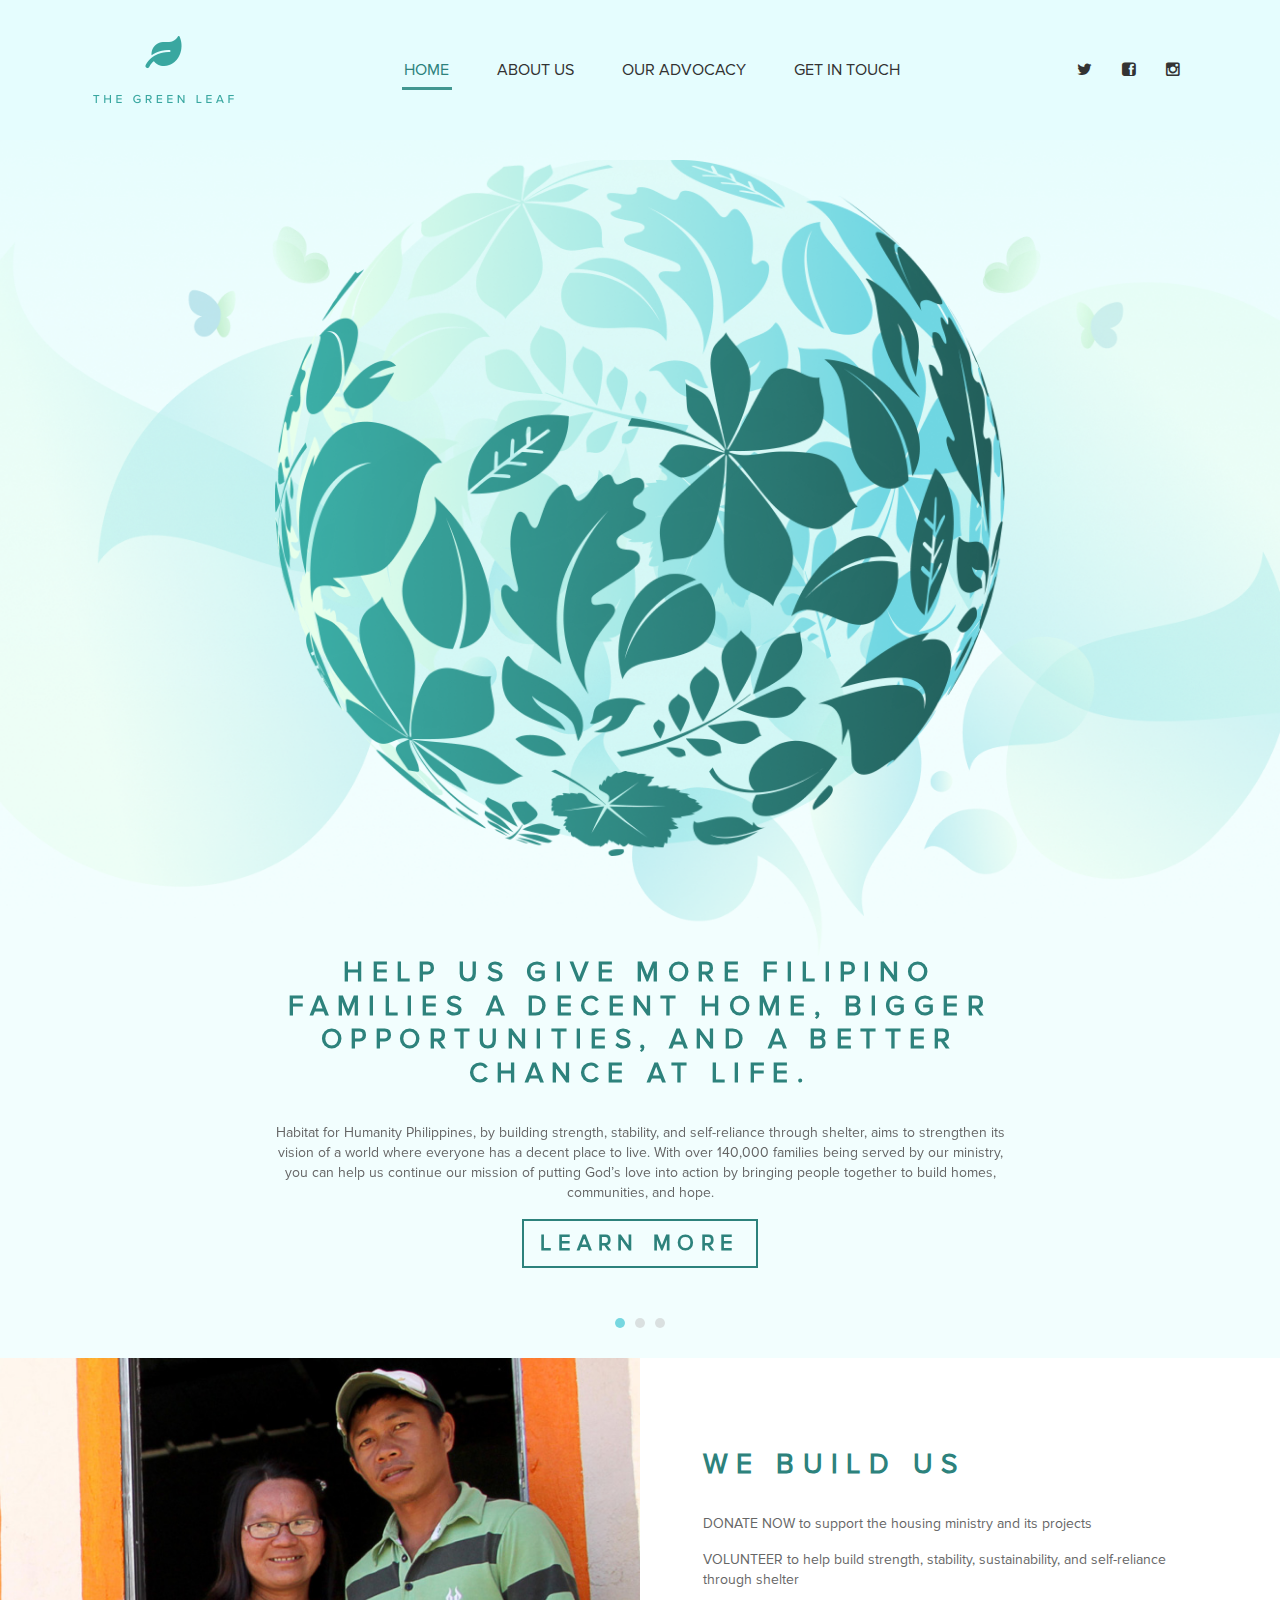
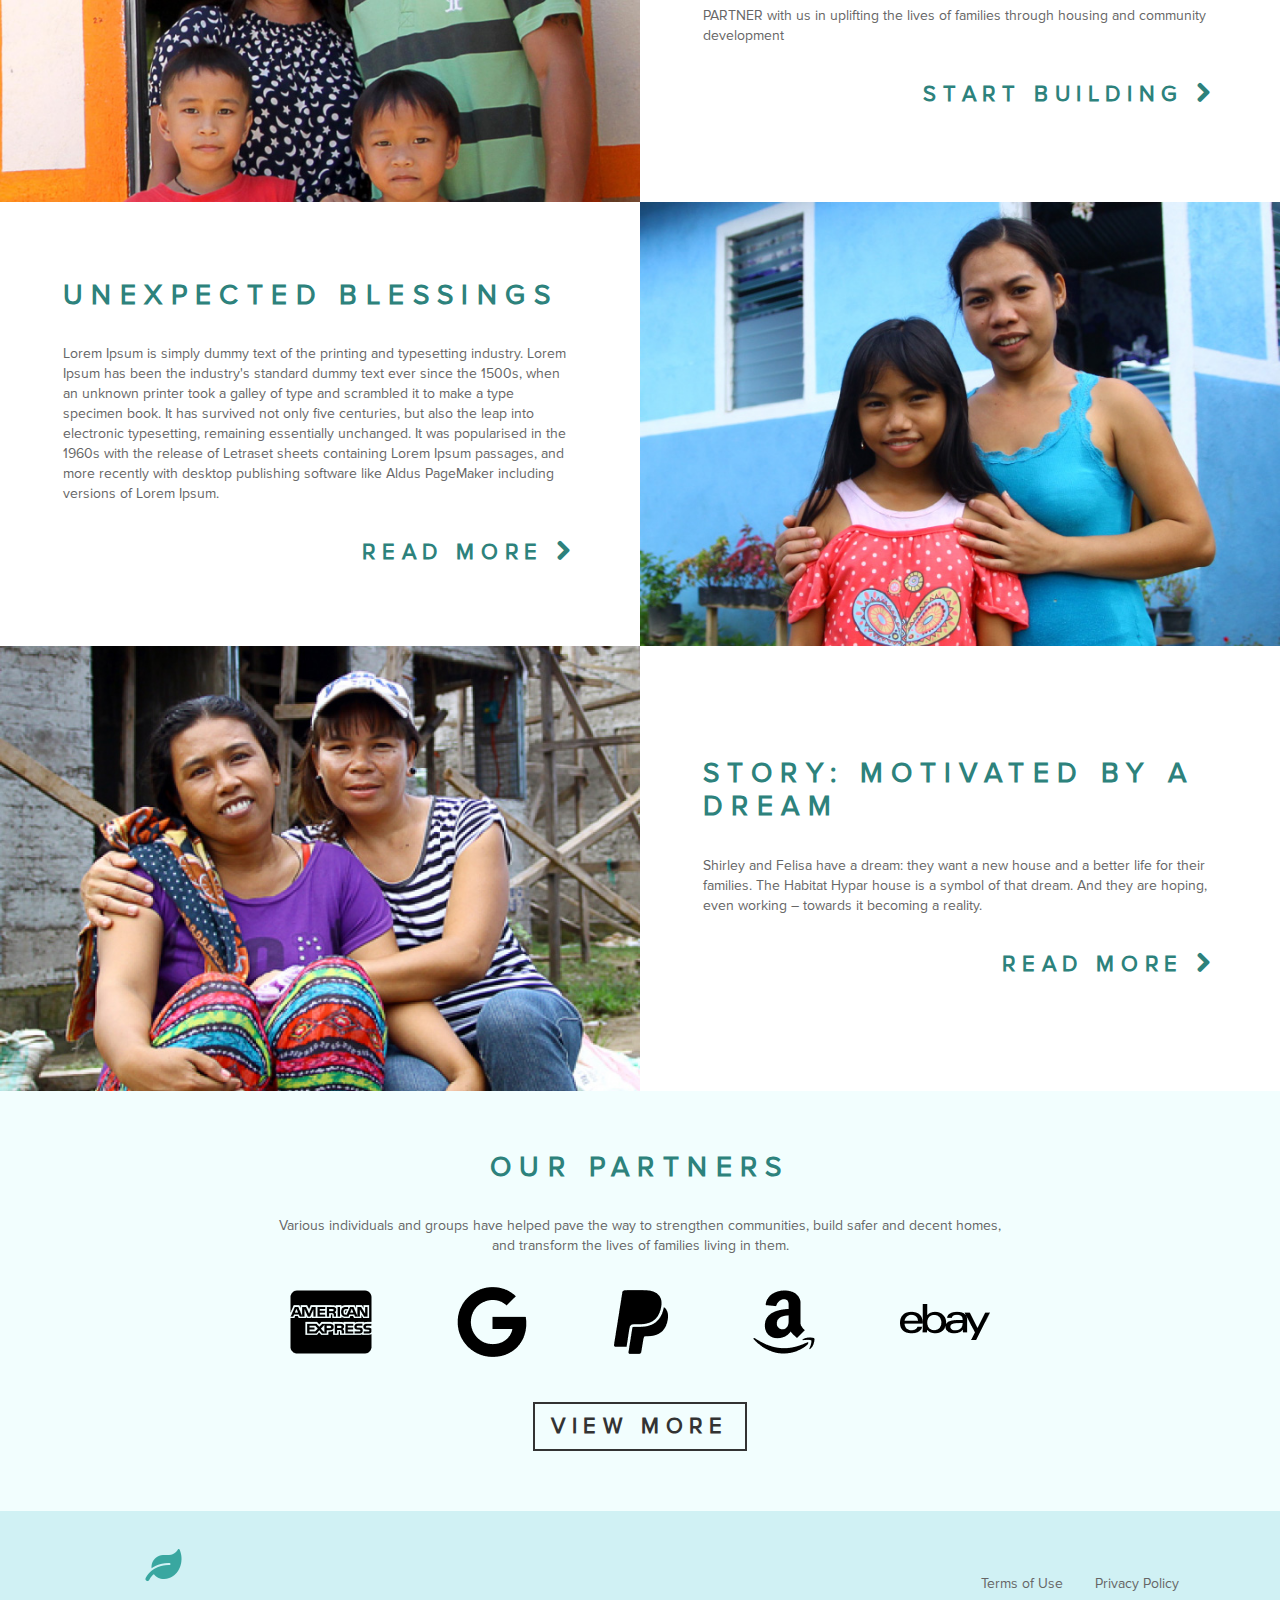
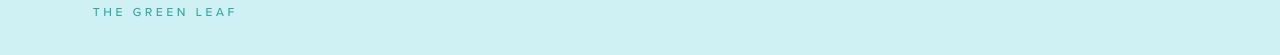
<file: index.html>
<!DOCTYPE html>
<html lang="en">

<head>
  <meta charset="utf-8">
  <meta name="viewport" content="width=device-width, initial-scale=1, shrink-to-fit=no">
  <meta name="description" content="">
  <meta name="author" content="">
  <title>THE GREEN LEAF</title>

  <link href="css/bootstrap.min.css" rel="stylesheet">
  <link href="css/font-awesome.min.css" rel="stylesheet">
  <link href="css/styles.css" rel="stylesheet">
</head>
<body class="home">

  <header>
    <nav class="navbar navbar-expand-lg navbar-light">
      <div class="container">
        <a class="navbar-brand" href="index.html"><img class="logo" src="img/logo.png"></a>
        <div class="social-links order-lg-3">
          <ul>
            <li><a href="#"><i class="fa fa-twitter"></i></a></li>
            <li><a href="#"><i class="fa fa-facebook-square"></i></a></li>
            <li><a href="#"><i class="fa fa-instagram"></i></a></li>
          </ul>
        </div>        
        <button class="navbar-toggler" type="button" data-toggle="collapse" data-target="#navbarResponsive" aria-controls="navbarResponsive" aria-expanded="false" aria-label="Toggle navigation">
          <span class="navbar-toggler-icon"></span>
        </button>
        <div class="collapse navbar-collapse" id="navbarResponsive">
          <ul class="navbar-nav m-auto">
            <li class="nav-item active">
              <a class="nav-link" href="index.html">Home</a>
            </li>
            <li class="nav-item">
              <a class="nav-link" href="about-us.html">About us</a>
            </li>
            <li class="nav-item">
              <a class="nav-link" href="#">Our advocacy</a>
            </li>
            <li class="nav-item">
              <a class="nav-link" href="#">Get in touch</a>
            </li>
          </ul>
        </div>
      </div>
    </nav>
  </header>

  <section id="banner">
    <div class="container">
      <div class="row align-items-center">
        <div class="col-lg-8 offset-xl-2 offset-lg-2 col-8 offset-2">      
          <img class="img-fluid" src="img/banner-img.png" alt="Banner Content">
        </div>
      </div>
    </div>
  </section>

  <section id="banner-content">
    <div class="container">
      <div class="row align-items-center">
        <div class="col-lg-8 offset-xl-2 offset-lg-2">   
          <div id="testimonials" class="carousel slide" data-ride="carousel">
            <div class="carousel-inner">
              <div class="carousel-item active">    
                <h3>Help us give more Filipino families a decent home, bigger opportunities, and a better chance at life.</h3>
                <div class="text-center">
                  <p>Habitat for Humanity Philippines, by building strength, stability, and self-reliance through shelter, aims to strengthen its vision of a world where everyone has a decent place to live. With over 140,000 families being served by our ministry, you can help us continue our mission of putting God’s love into action by bringing people together to build homes, communities, and hope.</p>
                  <a href="" class="btn btn-outline-primary">LEARN MORE</a>
                </div>
              </div>
              <div class="carousel-item">    
                <h3>Donec libero magna, posuere at orci bibendum, rhoncus tempus tellus. Nam sed neque libero.</h3>
                <div class="text-center">
                  <p>Aenean vel metus vulputate, aliquet risus in, mattis lectus. Integer non sagittis magna. Pellentesque habitant morbi tristique senectus et netus et malesuada fames ac turpis egestas. Nam massa sem, dignissim sit amet rutrum sit amet, consequat vitae massa. Vestibulum non leo eu nisi vulputate cursus ut nec arcu, tortor mi vulputate turpis, fermentum.</p>
                  <a href="" class="btn btn-outline-primary">LEARN MORE</a>
                </div>
              </div>
              <div class="carousel-item">    
                <h3>Lorem ipsum dolor sit amet, consectetur adipiscing elit. Nunc eget elit id nunc bibendum iaculis.</h3>
                <div class="text-center">
                  <p>Nam cursus mollis augue sit amet pharetra. Nunc tempus porta congue. Donec in fringilla massa. Mauris ante dolor, imperdiet in dolor id, fermentum fringilla nisi. Praesent non elementum arcu. Proin convallis, ante in vestibulum tincidunt, tortor mi vulputate turpis, fermentum hendrerit purus orci sit amet ex. Integer sodales rutrum aliquet. Sed euismod egestas sagittis.</p>
                  <a href="" class="btn btn-outline-primary">LEARN MORE</a>
                </div>
              </div>
            </div>        
            <ul class="carousel-indicators">
              <li data-target="#testimonials" data-slide-to="0" class="active"></li>
              <li data-target="#testimonials" data-slide-to="1"></li>
              <li data-target="#testimonials" data-slide-to="2"></li>
            </ul>
          </div>   
        </div>
      </div>
    </div>
  </section>

  <section id="story">
    <div class="container-fluid">
      <div class="row align-items-center">
        <div class="col-lg-6 col-md-6 p-0">
          <img class="img-fluid" src="img/build-with-us.jpg" alt="BUILD WITH US">
        </div>
        <div class="col-lg-6 col-md-6">
          <div class="p-md">
            <h3>WE BUILD US</h2>
            <p>DONATE NOW to support the housing ministry and its projects</p>
            <p>VOLUNTEER to help build strength, stability, sustainability, and self-reliance through shelter</p>
            <p>PARTNER with us in uplifting the lives of families through housing and community development</p>
            <div class="text-right">
              <a href="#" class="btn-more">START BUILDING <i class="fa fa-chevron-right"></i></a>
            </div>
          </div>
        </div>
      </div>
    </div>
  </section>

  <section id="story">
    <div class="container-fluid">
      <div class="row align-items-center">
        <div class="col-lg-6 col-md-6 p-0 order-md-2">
          <img class="img-fluid" src="img/unexpected-blessings.jpg" alt="UNEXPECTED BLESSINGS">
        </div>
        <div class="col-lg-6 col-md-6 order-md-1">
          <div class="p-md">
            <h3>UNEXPECTED BLESSINGS</h2>
            <p>Lorem Ipsum is simply dummy text of the printing and typesetting industry. Lorem Ipsum has been the industry's standard dummy text ever since the 1500s, when an unknown printer took a galley of type and scrambled it to make a type specimen book. It has survived not only five centuries, but also the leap into electronic typesetting, remaining essentially unchanged. It was popularised in the 1960s with the release of Letraset sheets containing Lorem Ipsum passages, and more recently with desktop publishing software like Aldus PageMaker including versions of Lorem Ipsum.</p>
            <div class="text-right">
              <a href="#" class="btn-more">READ MORE <i class="fa fa-chevron-right"></i></a>
            </div>
          </div>
        </div>
      </div>
    </div>
  </section>  

  <section id="story">
    <div class="container-fluid">
      <div class="row align-items-center">
        <div class="col-lg-6 col-md-6 p-0">
          <img class="img-fluid" src="img/motivated-by-a-dream.jpg" alt="MOTIVATED BY A DREAM">
        </div>
        <div class="col-lg-6 col-md-6">
          <div class="p-md">
            <h3>STORY: MOTIVATED BY A DREAM</h2>
            <p>Shirley and Felisa have a dream: they want a new house and a better life for their families. The Habitat Hypar house is a symbol of that dream. And they are hoping, even working – towards it becoming a reality.
            </p>
            <div class="text-right">
              <a href="#" class="btn-more">READ MORE <i class="fa fa-chevron-right"></i></a>
            </div>
          </div>
        </div>
      </div>
    </div>
  </section>  

  <section id="bottom-content">
    <div class="container">
      <div class="row align-items-center">
        <div class="col-lg-8 offset-xl-2 offset-lg-2">      
          <h3>Our Partners</h3>
          <div class="text-center">
            <p>Various individuals and groups have helped pave the way to strengthen communities, build safer and decent homes, and transform the lives of families living in them.</p>
            <div class="partner-links">
              <ul>
                <li><a href="#"><img class="img-fluid" src="img/cc-amex.png" alt=""></a></li>
                <li><a href="#"><img class="img-fluid" src="img/google.png" alt=""></a></li>
                <li><a href="#"><img class="img-fluid" src="img/paypal.png" alt=""></a></li>
                <li><a href="#"><img class="img-fluid" src="img/amazon.png" alt=""></a></li>
                <li><a href="#"><img class="img-fluid" src="img/ebay.png" alt=""></a></li>
              </ul>
            </div>             
            <a href="" class="btn btn-outline-secondary">VIEW MORE</a>              
          </div>
        </div>
      </div>
    </div>
  </section>

  <footer>
    <div class="container">
      <div class="row align-items-center">
        <div class="col-md-6">
          <div class="footer-logo">
            <a class="navbar-brand" href="index.html"><img class="logo" src="img/logo.png"></a>
          </div>
        </div>
        <div class="col-md-6 text-right">
          <ul class="footer-nav">
            <li>
              <a class="nav-link" href="#">Terms of Use</a>
            </li>
            <li>
              <a class="nav-link" href="#">Privacy Policy</a>
            </li>
          </ul>
        </div>
      </div>      
    </div>
  </footer>

  <script src="js/jquery.min.js"></script>
  <script src="js/bootstrap.min.js"></script>
</body>
</html>
</file>
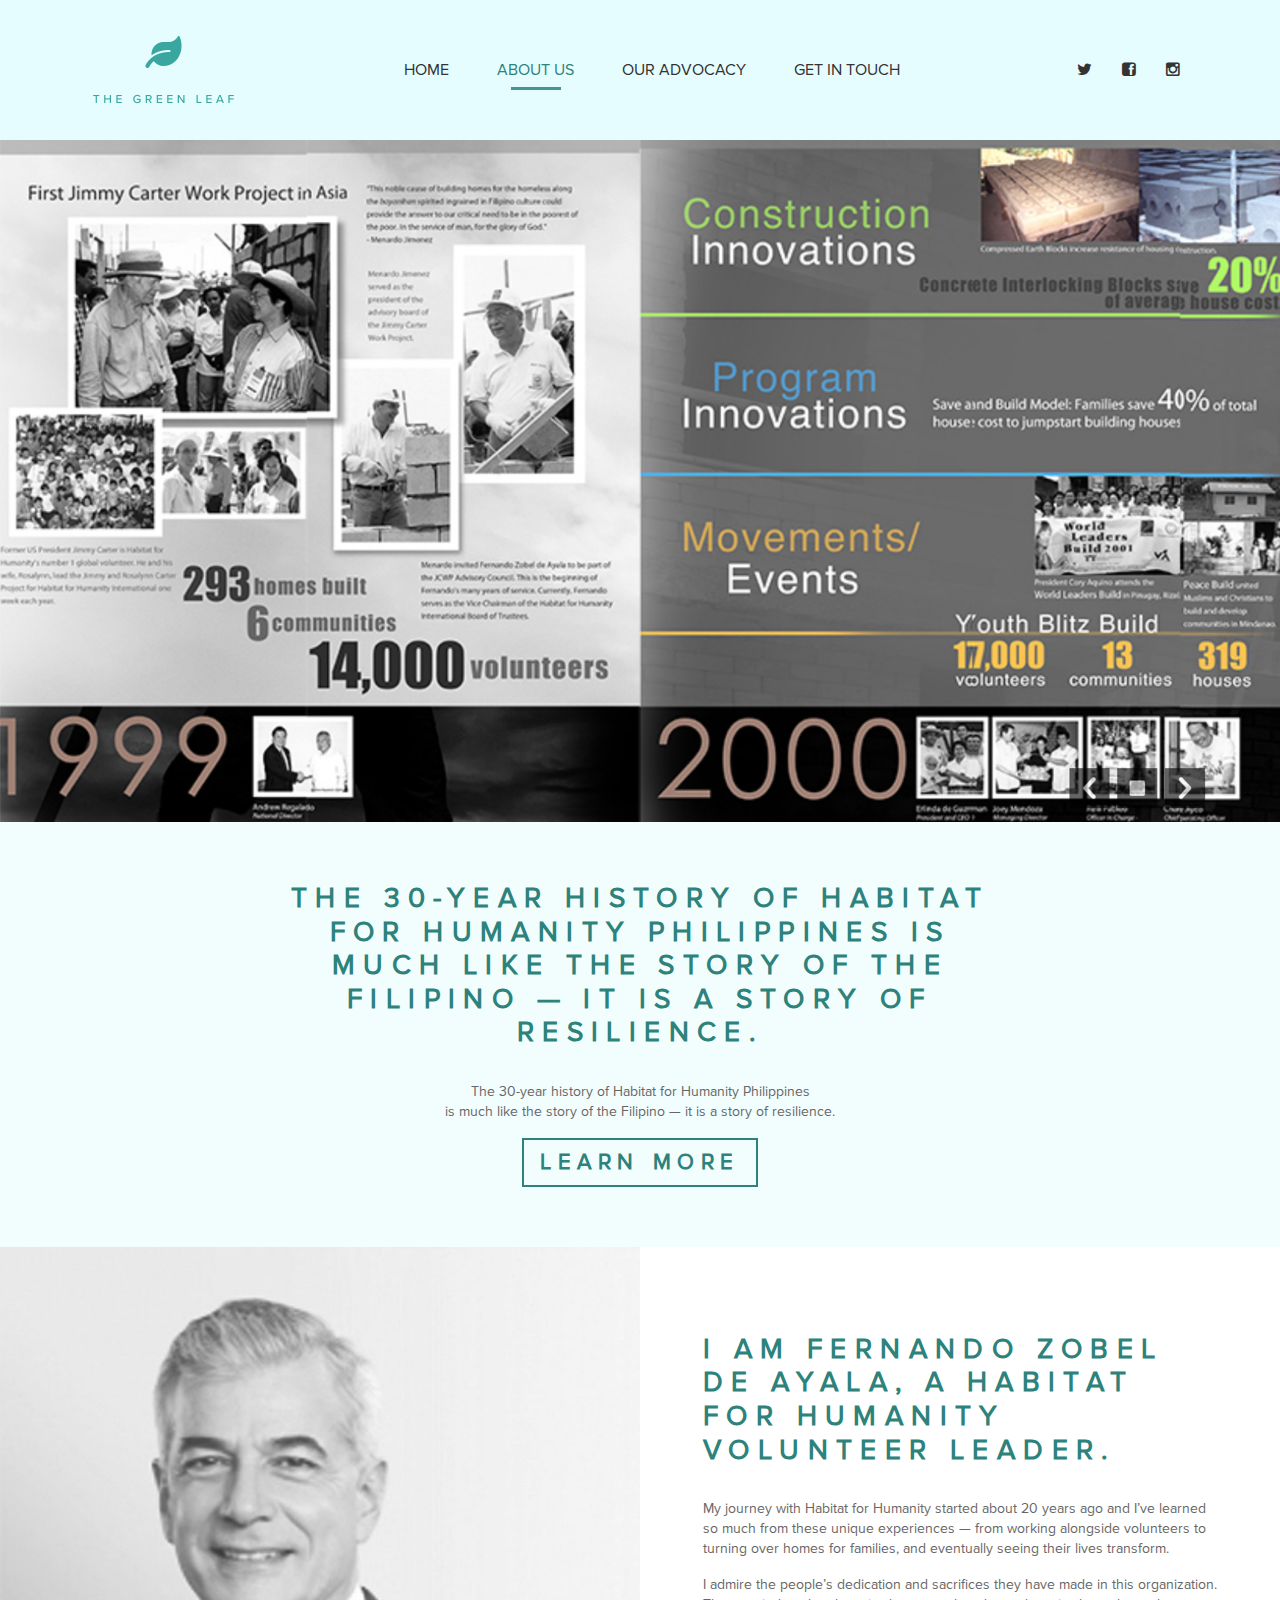
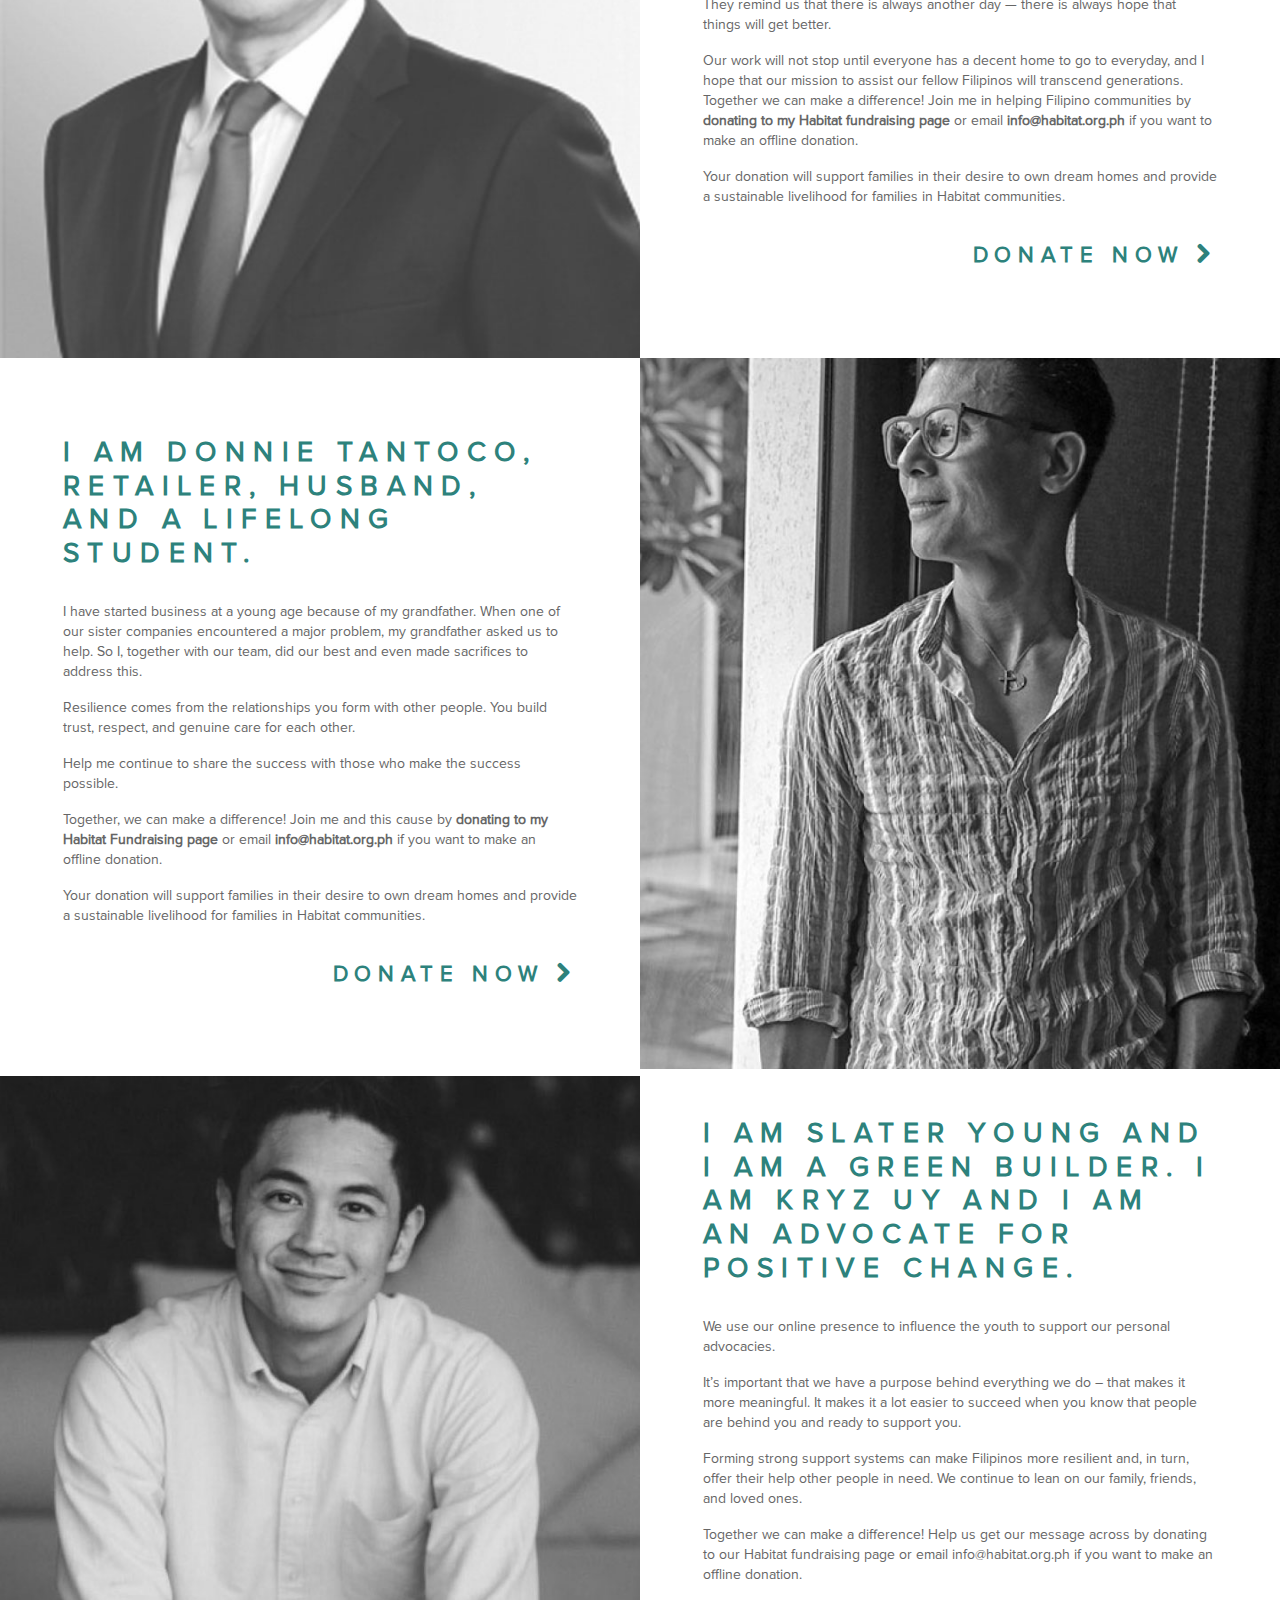
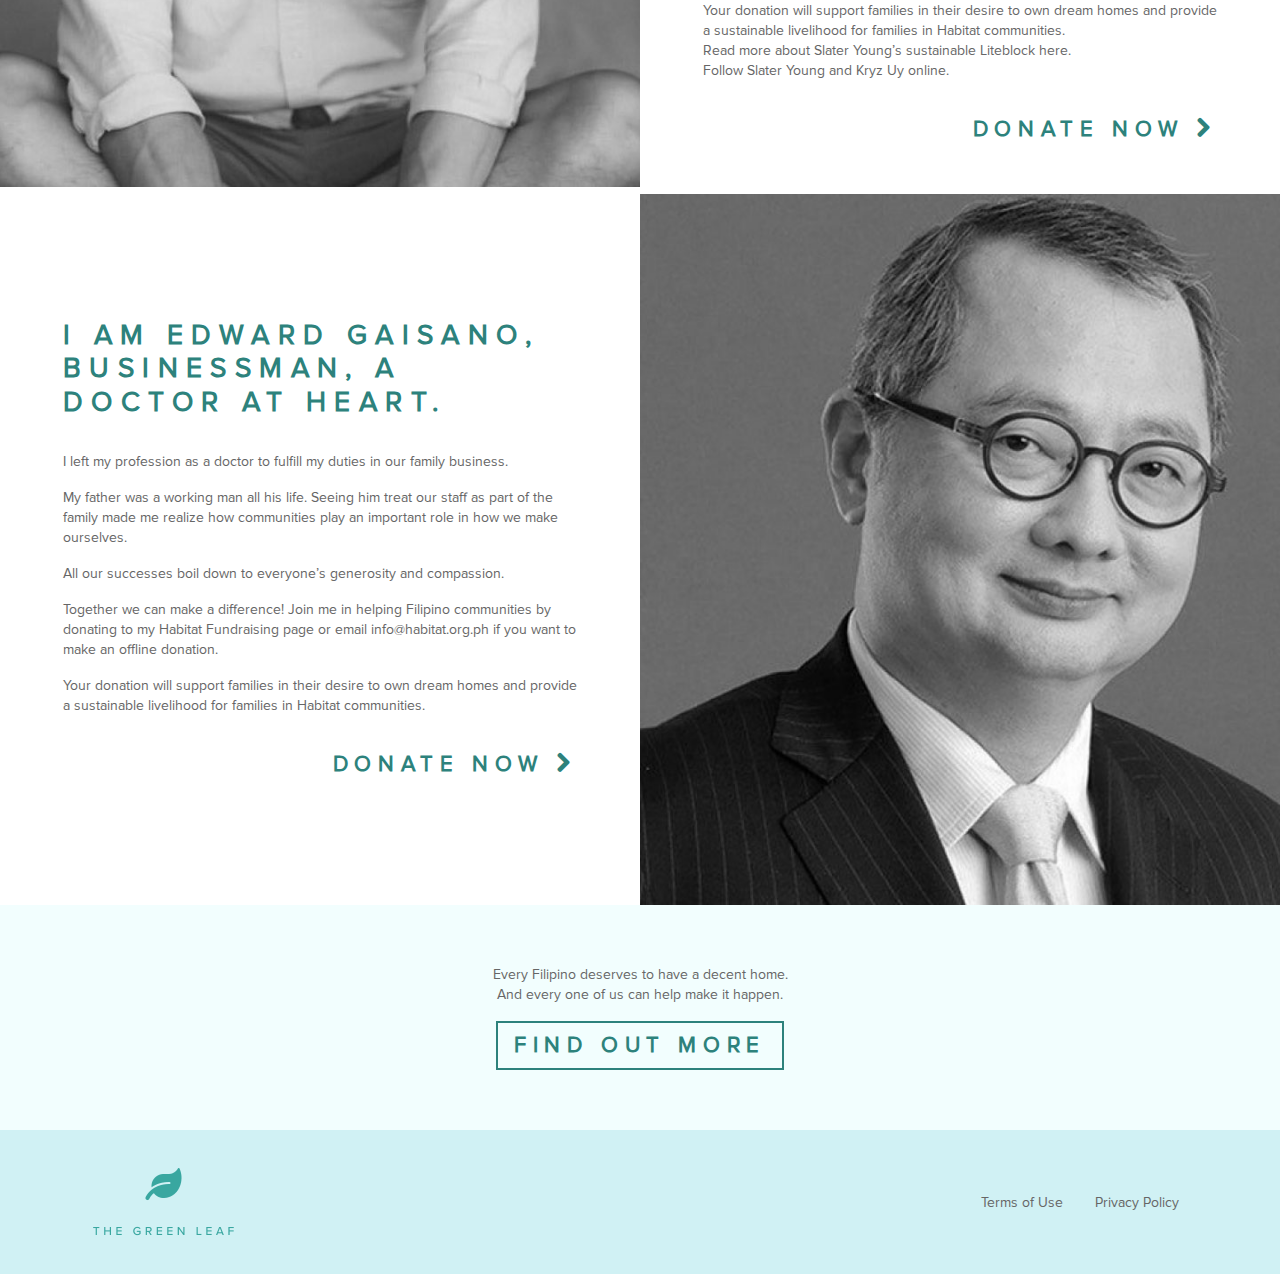
<file: about-us.html>
<!DOCTYPE html>
<html lang="en">

<head>
  <meta charset="utf-8">
  <meta name="viewport" content="width=device-width, initial-scale=1, shrink-to-fit=no">
  <meta name="description" content="">
  <meta name="author" content="">
  <title>ABOUT US - THE GREEN LEAF</title>

  <link href="css/bootstrap.min.css" rel="stylesheet">
  <link href="css/font-awesome.min.css" rel="stylesheet">
  <link href="css/styles.css" rel="stylesheet">
</head>
<body>

  <header>
    <nav class="navbar navbar-expand-lg navbar-light">
      <div class="container">
        <a class="navbar-brand" href="index.html"><img class="logo" src="img/logo.png"></a>
        <div class="social-links order-lg-3">
          <ul>
            <li><a href="#"><i class="fa fa-twitter"></i></a></li>
            <li><a href="#"><i class="fa fa-facebook-square"></i></a></li>
            <li><a href="#"><i class="fa fa-instagram"></i></a></li>
          </ul>
        </div>        
        <button class="navbar-toggler" type="button" data-toggle="collapse" data-target="#navbarResponsive" aria-controls="navbarResponsive" aria-expanded="false" aria-label="Toggle navigation">
          <span class="navbar-toggler-icon"></span>
        </button>
        <div class="collapse navbar-collapse" id="navbarResponsive">
          <ul class="navbar-nav m-auto">
            <li class="nav-item">
              <a class="nav-link" href="index.html">Home</a>
            </li>
            <li class="nav-item active">
              <a class="nav-link" href="about-us.html">About us</a>
            </li>
            <li class="nav-item">
              <a class="nav-link" href="#">Our advocacy</a>
            </li>
            <li class="nav-item">
              <a class="nav-link" href="#">Get in touch</a>
            </li>
          </ul>
        </div>
      </div>
    </nav>
  </header>

  <section id="timeline">
    <div class="container-fluid">
      <div class="row">
        <div class="col-md-12 p-0">      
          <div id="slider" class="carousel slide" data-ride="carousel">
            <div class="carousel-inner">
              <div class="carousel-item active">    
                <img class="img-fluid" src="img/timeline.jpg" alt="Timeline">
              </div>
              <div class="carousel-item">    
                <img class="img-fluid" src="img/timeline.jpg" alt="Timeline">
              </div>
              <div class="carousel-item">    
                <img class="img-fluid" src="img/timeline.jpg" alt="Timeline">
              </div>
            </div>        
          </div>            
        </div>
      </div>
    </div>
  </section>

  <section id="about-content">
    <div class="container">
      <div class="row align-items-center">
        <div class="col-lg-8 offset-xl-2 offset-lg-2">   
          <h3>The 30-year history of Habitat for Humanity Philippines
          is much like the story of the Filipino — it is a story of resilience.</h3>
          <div class="text-center">
            <p>The 30-year history of Habitat for Humanity Philippines<br>
            is much like the story of the Filipino — it is a story of resilience.</p>
            <a href="" class="btn btn-outline-primary">LEARN MORE</a>
          </div> 
        </div>
      </div>
    </div>
  </section>

  <section id="story">
    <div class="container-fluid">
      <div class="row align-items-center">
        <div class="col-lg-6 col-md-6 p-0">
          <img class="img-fluid" src="img/Zobel-de-ayala.jpg" alt="FERNANDO ZOBEL DE AYALA">
        </div>
        <div class="col-lg-6 col-md-6">
          <div class="p-md">
            <h3>I am Fernando Zobel de Ayala, a Habitat for Humanity Volunteer Leader.</h2>
            <p>My journey with Habitat for Humanity started about 20 years ago and I’ve learned so much from these unique experiences — from working alongside volunteers to turning over homes for families, and eventually seeing their lives transform.</p>
            <p>I admire the people’s dedication and sacrifices they have made in this organization. They remind us that there is always another day — there is always hope that things will get better.</p>
            <p>Our work will not stop until everyone has a decent home to go to everyday, and I hope that our mission to assist our fellow Filipinos will transcend generations.
            Together we can make a difference! Join me in helping Filipino communities by <a href="#"><strong>donating to my Habitat fundraising page</strong></a> or email <a href="mailto:info@habitat.org.ph"><strong>info@habitat.org.ph</strong></a> if you want to make an offline donation.</p>
            <p>Your donation will support families in their desire to own dream homes and provide a sustainable livelihood for families in Habitat communities.</p>
            <div class="text-right">
              <a href="#" class="btn-more">DONATE NOW <i class="fa fa-chevron-right"></i></a>
            </div>
          </div>
        </div>
      </div>
    </div>
  </section>

  <section id="story">
    <div class="container-fluid">
      <div class="row align-items-center">
        <div class="col-lg-6 col-md-6 p-0 order-md-2">
          <img class="img-fluid" src="img/Donnie-tantoco.jpg" alt="DONNIE TANTOCO">
        </div>
        <div class="col-lg-6 col-md-6 order-md-1">
          <div class="p-md">
            <h3>I am Donnie Tantoco, retailer, husband, and a lifelong student.</h2>
            <p>I have started business at a young age because of my grandfather.
            When one of our sister companies encountered a major problem, my grandfather asked us to help. So I, together with our team, did our best and even made sacrifices to address this.</p>
            <p>Resilience comes from the relationships you form with other people. You build trust, respect, and genuine care for each other.</p>
            <p>Help me continue to share the success with those who make the success possible.</p>
            <p>Together, we can make a difference! Join me and this cause by <a href="#"><strong>donating to my Habitat Fundraising page</strong></a> or email <a href="mailto:info@habitat.org.ph"><strong>info@habitat.org.ph</strong></a> if you want to make an offline donation.</p>
            <p>Your donation will support families in their desire to own dream homes and provide a sustainable livelihood for families in Habitat communities.</p>
            <div class="text-right">
              <a href="#" class="btn-more">DONATE NOW <i class="fa fa-chevron-right"></i></a>
            </div>
          </div>
        </div>
      </div>
    </div>
  </section>  

  <section id="story">
    <div class="container-fluid">
      <div class="row align-items-center">
        <div class="col-lg-6 col-md-6 p-0">
          <img class="img-fluid" src="img/Slater-young.jpg" alt="SLATER YOUNG">
        </div>
        <div class="col-lg-6 col-md-6">
          <div class="p-md">
            <h3>I am Slater Young and I am a Green Builder. I am Kryz Uy and I am an advocate for positive change.</h2>
            <p>We use our online presence to influence the youth to support our personal advocacies.</p>
            <p>It’s important that we have a purpose behind everything we do – that makes it more meaningful. It makes it a lot easier to succeed when you know that people are behind you and ready to support you.</p>
            <p>Forming strong support systems can make Filipinos more resilient and, in turn, offer their help other people in need. We continue to lean on our family, friends, and loved ones.</p>
            <p>Together we can make a difference! Help us get our message across by donating to our Habitat fundraising page or email info@habitat.org.ph if you want to make an offline donation.</p>
            <p>Your donation will support families in their desire to own dream homes and provide a sustainable livelihood for families in Habitat communities.<br>
            Read more about Slater Young’s sustainable Liteblock here.<br>
            Follow Slater Young and Kryz Uy online.</p>
            <div class="text-right">
              <a href="#" class="btn-more">DONATE NOW <i class="fa fa-chevron-right"></i></a>
            </div>
          </div>
        </div>
      </div>
    </div>
  </section>  

  <section id="story">
    <div class="container-fluid">
      <div class="row align-items-center">
        <div class="col-lg-6 col-md-6 p-0 order-md-2">
          <img class="img-fluid" src="img/Edward-gaisano.jpg" alt="EDWARD GAISANO">
        </div>
        <div class="col-lg-6 col-md-6 order-md-1">
          <div class="p-md">
            <h3>I am Edward Gaisano, businessman, a doctor at heart.</h2>
            <p>I left my profession as a doctor to fulfill my duties in our family business.</p>
            <p>My father was a working man all his life. Seeing him treat our staff as part of the family made me realize how communities play an important role in how we make ourselves.</p>
            <p>All our successes boil down to everyone’s generosity and compassion.</p>
            <p>Together we can make a difference! Join me in helping Filipino communities by donating to my Habitat Fundraising page or email info@habitat.org.ph if you want to make an offline donation.</p>
            <p>Your donation will support families in their desire to own dream homes and provide a sustainable livelihood for families in Habitat communities.</p>
            <div class="text-right">
              <a href="#" class="btn-more">DONATE NOW <i class="fa fa-chevron-right"></i></a>
            </div>
          </div>
        </div>
      </div>
    </div>
  </section> 


  <section id="bottom-content">
    <div class="container">
      <div class="row align-items-center">
        <div class="col-lg-8 offset-xl-2 offset-lg-2">      
          <div class="text-center">
            <p>Every Filipino deserves to have a decent home.<br>
            And every one of us can help make it happen.</p>           
            <a href="" class="btn btn-outline-primary">FIND OUT MORE</a>              
          </div>
        </div>
      </div>
    </div>
  </section>

  <footer>
    <div class="container">
      <div class="row align-items-center">
        <div class="col-md-6">
          <div class="footer-logo">
            <a class="navbar-brand" href="index.html"><img class="logo" src="img/logo.png"></a>
          </div>
        </div>
        <div class="col-md-6 text-right">
          <ul class="footer-nav">
            <li>
              <a class="nav-link" href="#">Terms of Use</a>
            </li>
            <li>
              <a class="nav-link" href="#">Privacy Policy</a>
            </li>
          </ul>
        </div>
      </div>      
    </div>
  </footer>

  <script src="js/jquery.min.js"></script>
  <script src="js/bootstrap.min.js"></script>
</body>
</html>
</file>
<file: css/styles.css>
body {font-family: Proxima Nova;font-weight: normal;}
p {font-size: 14px;line-height: 20px;}
h1,h2,h3,h4,h5,h6 {font-family: Proxima Nova;font-weight: bold;letter-spacing: 0.3em;text-transform: uppercase;  color: #2D827C;}

.btn-outline-primary, .btn-outline-secondary {font-family: Proxima Nova;font-weight: bold;letter-spacing: 0.3em;font-size: 22px;}
a.btn-more {display: inline-block; font-family: Proxima Nova;font-weight: bold;letter-spacing: 0.3em;font-size: 22px;color: #2D827C;margin-top: 1rem;}
a.btn-more:hover {text-decoration: none;}
.home header {position: absolute;left: 0;right: 0;top: 0;z-index: 9;}
header {background: #e5fdfe;padding: 20px 0;}
header nav.navbar ul.navbar-nav li a.nav-link {font-family: Proxima Nova;font-weight: normal;  text-transform: uppercase;padding: .5em 1.5em;}
header nav.navbar ul.navbar-nav li.active {position: relative;}
header nav.navbar ul.navbar-nav li.active:before {content: '';position: absolute;bottom: 0;display: inline-block;width: 50px;height: 3px;left: 50%;-webkit-transform: translateX(-50%);transform: translateX(-50%);background-color: #429791;}
.navbar-brand .logo {width: 157px;}
#banner {background: url(../img/banner-bg.png) center bottom;background-size: cover;padding: 160px 0 100px}
#banner-content {background: #f2fefe;}
#banner-content h3, #about-content h3 {text-align: center;}
#about-content {background: #f2fefe;padding: 60px 0;}
#bottom-content {background: #f2fefe;padding: 60px 0;text-align: center;}
#story .p-md {padding: 3rem;}
.carousel-indicators {margin: 40px 0 20px;}
.social-links ul {list-style-type: none;padding: 0;display: flex;margin: 0;}
.social-links ul li a {color: #333;padding: 0 15px;}
.partner-links ul {list-style-type: none;padding: 0;display: flex;margin: 0;justify-content: space-between;align-items: center;margin-bottom: 30px;}
.partner-links ul li a {padding: 15px;display: inline-block;}
footer {background: #D0F1F4;padding: 30px 0;}
footer .footer-nav {list-style-type: none;display: flex;justify-content: flex-end;padding: 0;margin: 0;}
footer .footer-nav a {font-size: 14px;color: #666666;}

@media (max-width: 1199px) {
  #story .p-md {padding: 0 2rem;}
  h3 {font-size: 22px;}
  p {font-size: 13px;line-height: 18px;margin-bottom: 1rem;}  
  .btn-outline-primary, .btn-outline-secondary, a.btn-more {font-size: 17px;}
  #story .p-md {padding: 2rem 0;}  
}

@media (max-width: 991px) {
  #story .p-md {padding: 0 2rem;}
  h3 {font-size: 18px;margin-bottom: 1rem;}
  p {font-size: 12px;line-height: 16px;margin-bottom: 1rem;}  
  ul.footer-nav a {font-size: 12px;line-height: 18px;margin-top: 1rem;}
  .btn-outline-primary, .btn-outline-secondary, a.btn-more {font-size: 14px;margin-top: 0;    }
  #story .p-md {padding: 0;}
  .navbar-nav {display: flex;text-align: center;z-index: 999;position: relative;background: #e4fcfd;}    
}

@media (max-width: 767px) {
  header nav.navbar ul.navbar-nav li a.nav-link {font-size: 14px;}
  #bottom-content, #about-content {padding: 30px 0;}
  p {font-size: 12px;line-height: 18px;margin-bottom: 1rem;}  
  #story .p-md {padding: 2rem 0;}  
  .navbar-brand .logo {width: 120px;}  
  .social-links ul li a {padding: 0 10px;}
  footer .footer-logo {text-align: center;}
  footer .footer-logo a {margin: 0;}
  ul.footer-nav {justify-content: center;}
}

@font-face { font-family: Proxima Nova;src: url(../fonts/Proxima Nova Bold.otf);font-weight: bold;}
@font-face { font-family: Proxima Nova;src: url(../fonts/ProximaNova-Regular.otf);font-weight: normal;}
</file>
